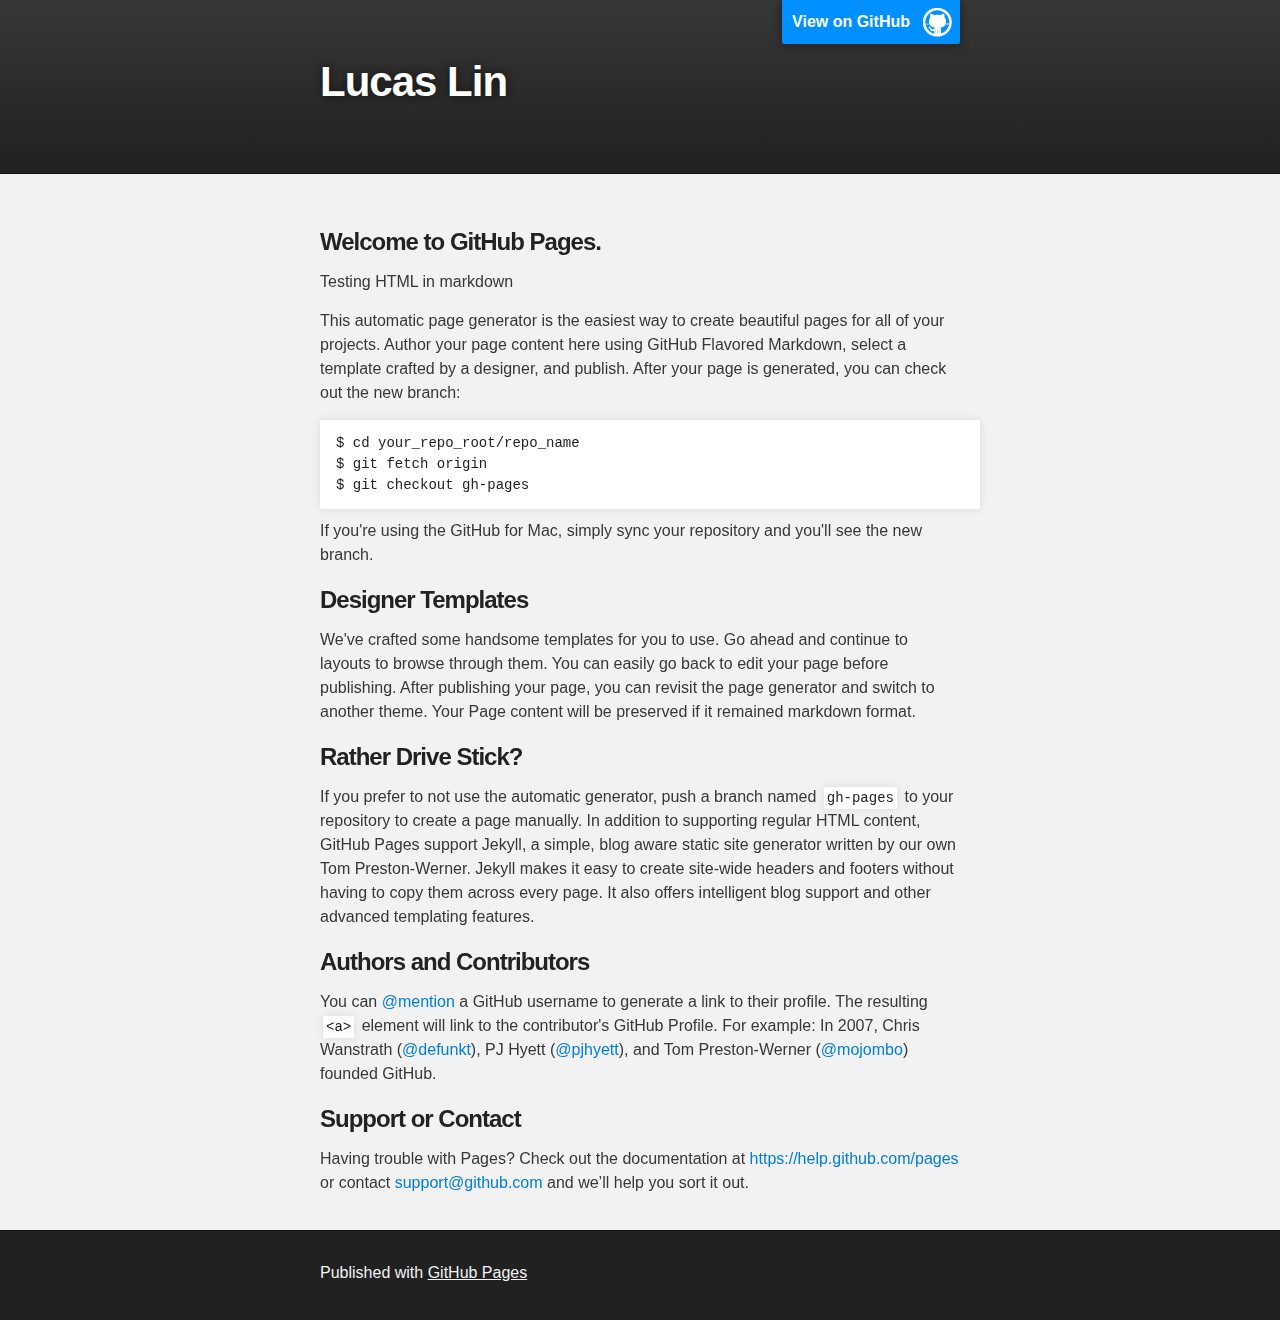
<file: index.html>
<!DOCTYPE html>
<html>

  <head>
    <meta charset='utf-8'>
    <meta http-equiv="X-UA-Compatible" content="chrome=1">
    <meta name="description" content="Lucas Lin : ">

    <link rel="stylesheet" type="text/css" media="screen" href="stylesheets/stylesheet.css">

    <title>Lucas Lin</title>
  </head>

  <body>

    <!-- HEADER -->
    <div id="header_wrap" class="outer">
        <header class="inner">
          <a id="forkme_banner" href="https://github.com/lucaslin">View on GitHub</a>

          <h1 id="project_title">Lucas Lin</h1>
          <h2 id="project_tagline"></h2>

        </header>
    </div>

    <!-- MAIN CONTENT -->
    <div id="main_content_wrap" class="outer">
      <section id="main_content" class="inner">
        <h3>
<a id="welcome-to-github-pages" class="anchor" href="#welcome-to-github-pages" aria-hidden="true"><span class="octicon octicon-link"></span></a>Welcome to GitHub Pages.</h3>

<p> Testing HTML in markdown </p>

<p>This automatic page generator is the easiest way to create beautiful pages for all of your projects. Author your page content here using GitHub Flavored Markdown, select a template crafted by a designer, and publish. After your page is generated, you can check out the new branch:</p>

<pre><code>$ cd your_repo_root/repo_name
$ git fetch origin
$ git checkout gh-pages
</code></pre>

<p>If you're using the GitHub for Mac, simply sync your repository and you'll see the new branch.</p>

<h3>
<a id="designer-templates" class="anchor" href="#designer-templates" aria-hidden="true"><span class="octicon octicon-link"></span></a>Designer Templates</h3>

<p>We've crafted some handsome templates for you to use. Go ahead and continue to layouts to browse through them. You can easily go back to edit your page before publishing. After publishing your page, you can revisit the page generator and switch to another theme. Your Page content will be preserved if it remained markdown format.</p>

<h3>
<a id="rather-drive-stick" class="anchor" href="#rather-drive-stick" aria-hidden="true"><span class="octicon octicon-link"></span></a>Rather Drive Stick?</h3>

<p>If you prefer to not use the automatic generator, push a branch named <code>gh-pages</code> to your repository to create a page manually. In addition to supporting regular HTML content, GitHub Pages support Jekyll, a simple, blog aware static site generator written by our own Tom Preston-Werner. Jekyll makes it easy to create site-wide headers and footers without having to copy them across every page. It also offers intelligent blog support and other advanced templating features.</p>

<h3>
<a id="authors-and-contributors" class="anchor" href="#authors-and-contributors" aria-hidden="true"><span class="octicon octicon-link"></span></a>Authors and Contributors</h3>

<p>You can <a href="https://github.com/blog/821" class="user-mention">@mention</a> a GitHub username to generate a link to their profile. The resulting <code>&lt;a&gt;</code> element will link to the contributor's GitHub Profile. For example: In 2007, Chris Wanstrath (<a href="https://github.com/defunkt" class="user-mention">@defunkt</a>), PJ Hyett (<a href="https://github.com/pjhyett" class="user-mention">@pjhyett</a>), and Tom Preston-Werner (<a href="https://github.com/mojombo" class="user-mention">@mojombo</a>) founded GitHub.</p>

<h3>
<a id="support-or-contact" class="anchor" href="#support-or-contact" aria-hidden="true"><span class="octicon octicon-link"></span></a>Support or Contact</h3>

<p>Having trouble with Pages? Check out the documentation at <a href="https://help.github.com/pages">https://help.github.com/pages</a> or contact <a href="mailto:support@github.com">support@github.com</a> and we’ll help you sort it out.</p>
      </section>
    </div>

    <!-- FOOTER  -->
    <div id="footer_wrap" class="outer">
      <footer class="inner">
        <p>Published with <a href="https://pages.github.com">GitHub Pages</a></p>
      </footer>
    </div>

    

  </body>
</html>
</file>
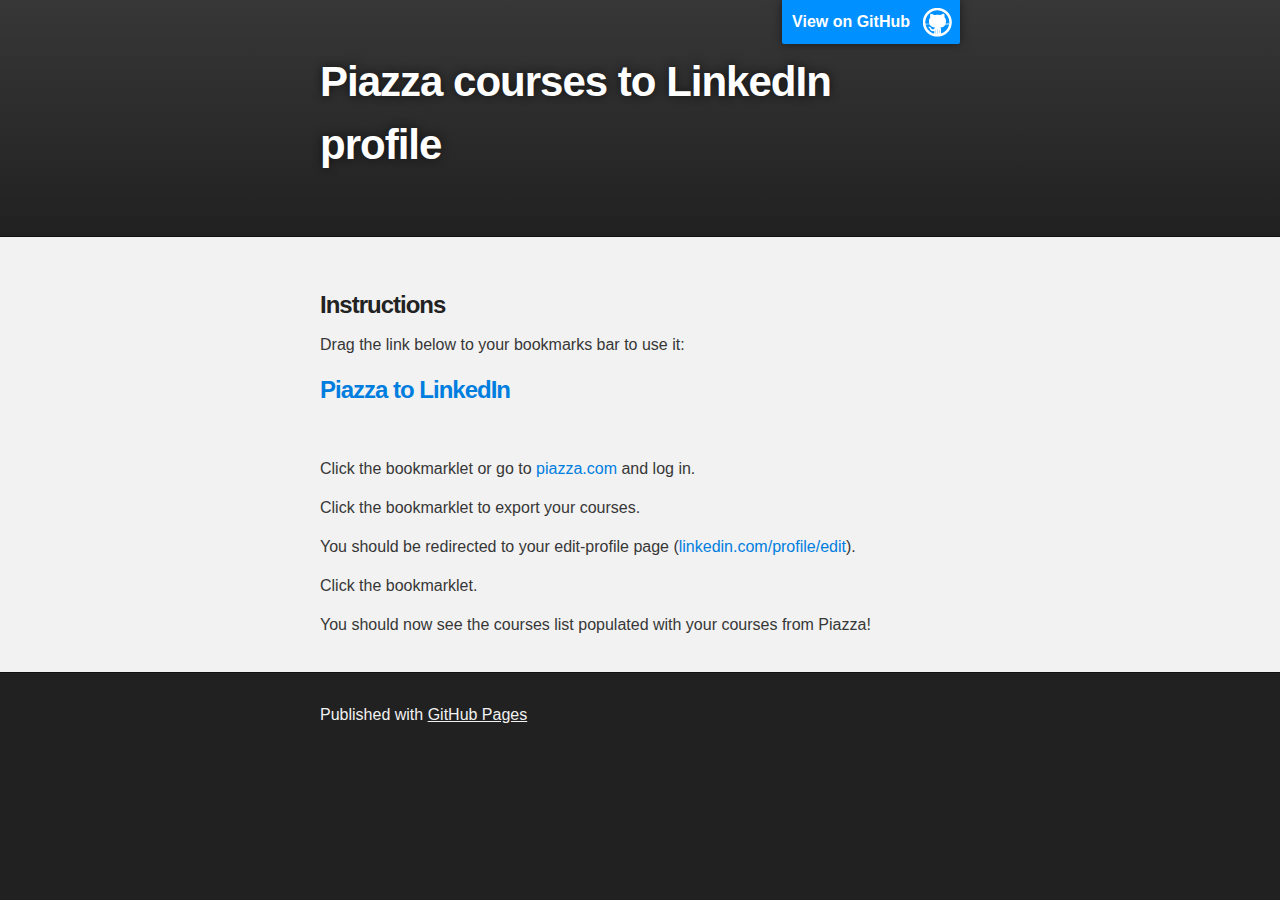
<file: piazza-courses-to-linkedin-profile.html>
<!DOCTYPE html>
<html>

  <head>
    <meta charset='utf-8'>
    <meta http-equiv="X-UA-Compatible" content="chrome=1">
    <meta name="description" content="Lucas Lin : ">

    <link rel="stylesheet" type="text/css" media="screen" href="stylesheets/stylesheet.css">

    <title>Lucas Lin</title>
  </head>

  <body>

    <!-- HEADER -->
    <div id="header_wrap" class="outer">
        <header class="inner">
          <a id="forkme_banner" href="https://github.com/lucaslin/Piazza-courses-to-LinkedIn-profile">View on GitHub</a>

          <h1 id="project_title">Piazza courses to LinkedIn profile</h1>
          <h2 id="project_tagline"></h2>

        </header>
    </div>

    <!-- MAIN CONTENT -->
    <div id="main_content_wrap" class="outer">
      <section id="main_content" class="inner">
        <h3>Instructions</h3>

		<p>Drag the link below to your bookmarks bar to use it:<p>

		<p> 
			<h3><a href="javascript:(function(){function generate(e,n){function t(e,n){return-1!=window.location.href.indexOf(e)?(n(),!0):!1}function o(){var e=n(),t=JSON.stringify(e);if(e.length&&t){var o='http://lucaslin.github.io/linkedin-course-importer/redirect.html?courselist='+encodeURIComponent(JSON.stringify(e));window.location.href=o}else alert('Something went wrong... \nIt looks like you don\'t have any classes to export.')}function i(){var e='[{',n='}]',t=decodeURIComponent(window.location.href),o=t.substring(t.indexOf(e),t.indexOf(n)+n.length).replace(/\+/g,' ');if(o){var i=JSON.parse(o);$('#background-courses').removeClass('hidden'),$('#background-courses button.add-promo-button').click(),window.location.hash='#background-courses';var r=$('#courses-edit-clone .edit-competencies.item'),c={};r.each(function(){c[$('.course.input input',this).val()]=!0},{});var s,u=i.reduce(function(e,n){return n.name in c||e.push(n),e},[]),a=r.length-1;for(s=0;s<u.length-1;s++)$('#courses-edit-clone .add-item button').click();var l=$('#courses-edit-clone .edit-competencies.item');for(l.each(function(){$('.course-num.input input',this).attr('disabled',!1),$('.course-occup select',this).attr('disabled',!1)}),s=0;a<l.length;s++){$('.course.input input',l[a]).val(u[s].name),$('.course-num.input input',l[a]).val(u[s].number);var d=$($('.course-occup select')[a]).find('option');d.each(function(){return-1!==this.text.indexOf(u[s].school)?void(this.selected=!0):void 0}),a++}}}var r=t(e,o),c=t('linkedin.com/profile/edit',i);r||c||(window.location.href='http://'+e)}generate('piazza.com/class/',function(){var e=PA.user.networks,n=$('#my_classes div')||[],t=[];return e&&e.length?t=e.map(function(e){return{name:e.name,number:e.course_number,school:e.school}}):n&&n.length&&n.each(function(){var e=$(this).html(),n=$('.course_number',this).text(),o=e.split('</span>')[1].split('<span')[0];t.push({number:n,name:o})}),t});})();">
				Piazza to LinkedIn
			</a></h3>
		</p>
		
		<br>

    <p>
      Click the bookmarklet or go to <a href="https://piazza.com/" target="_blank">piazza.com</a> and log in. 
    </p>
    <p>
      Click the bookmarklet to export your courses.
		</p>
		
		<p>
			You should be redirected to your edit-profile page (<a href="https://www.linkedin.com/profile/edit" target="_blank">linkedin.com/profile/edit</a>).
		</p>
    <p>
			Click the bookmarklet.
		</p>
		
		<p>
			You should now see the courses list populated with your courses from Piazza!
		</p>
      </section>
    </div>

    <!-- FOOTER  -->
    <div id="footer_wrap" class="outer">
      <footer class="inner">
        <p>Published with <a href="https://pages.github.com">GitHub Pages</a></p>
      </footer>
    </div>

    <script>
	  (function(i,s,o,g,r,a,m){i['GoogleAnalyticsObject']=r;i[r]=i[r]||function(){
	  (i[r].q=i[r].q||[]).push(arguments)},i[r].l=1*new Date();a=s.createElement(o),
	  m=s.getElementsByTagName(o)[0];a.async=1;a.src=g;m.parentNode.insertBefore(a,m)
	  })(window,document,'script','//www.google-analytics.com/analytics.js','ga');
	
	  ga('create', 'UA-67213766-1', 'auto');
	  ga('send', 'pageview');
    </script>
 
  </body>
</html>
</file>
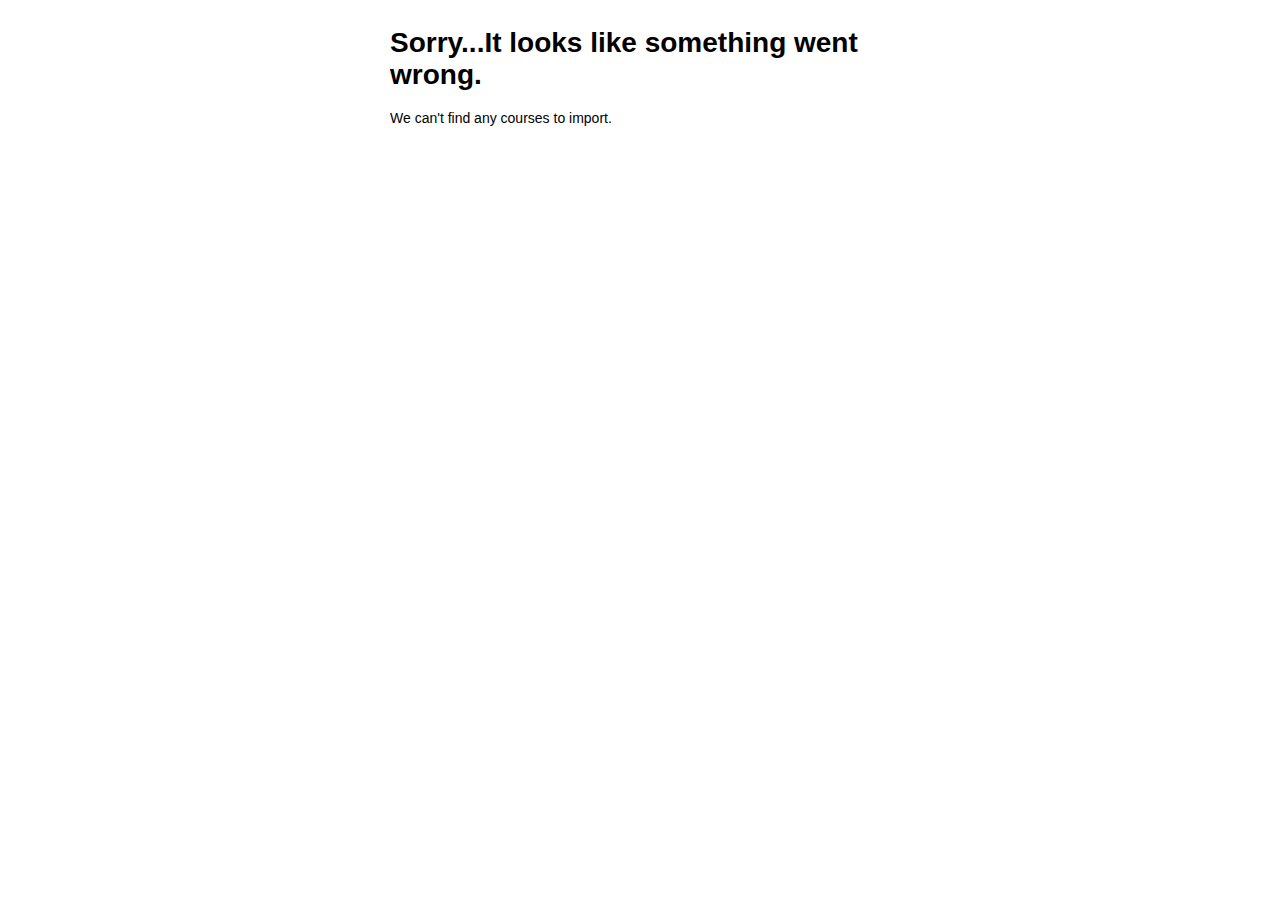
<file: linkedin-course-importer/redirect.html>
<!DOCTYPE html>
<html lang="en">
<head>
  <meta charset="UTF-8">
  <title>Redirecting to LinkedIn</title>
  <style>
    .wrapper {
      text-align: center;
    }
    .content {
      display: none;
      max-width: 500px;
      font-size: 14px;
      font-family: Helvetica, Arial, sans-serif;
      text-align: left;
    }

  </style>
</head>
<body>

<!--####################################################### page content ########################################################-->
  <div class="wrapper">
    <div class="content" id="positive-message">
      <h1>You're being redirected to LinkedIn!</h1>
      <p>Once on your edit-profile page, click the bookmarklet again to fill in your courses.</p>
    </div>
    <div class="content" id="negative-message">
      <h1>Sorry...It looks like something went wrong.</h1>
      <p>We can't find any courses to import.</p>
    </div>
  </div>


<!--############################################################  JS ############################################################-->
  <script>
    var listIndex = window.location.href.indexOf('courselist=');
    
    if (listIndex === -1){
      // TODO: displayError();
      document.getElementById('negative-message').style.display = 'inline-block';
    }
    else {
      document.getElementById('positive-message').style.display = 'inline-block';
      var listQuery = window.location.href.substring(listIndex);
      var linkedinEncodedUrl = 'http://www.linkedin.com/profile/edit?' + listQuery;
      
      // TODO: show countdown? Link to click?
      setTimeout(function(){
        window.location.href = linkedinEncodedUrl;    
      }, 4000);
    }    
  </script>

  <script>
    // analytics
    (function(i,s,o,g,r,a,m){i['GoogleAnalyticsObject']=r;i[r]=i[r]||function(){
    (i[r].q=i[r].q||[]).push(arguments)},i[r].l=1*new Date();a=s.createElement(o),
    m=s.getElementsByTagName(o)[0];a.async=1;a.src=g;m.parentNode.insertBefore(a,m)
    })(window,document,'script','//www.google-analytics.com/analytics.js','ga');

    ga('create', 'UA-67213766-1', 'auto');
    ga('send', 'pageview');

  </script>

</body>
</html>
</file>
<file: stylesheets/stylesheet.css>
/*******************************************************************************
Slate Theme for GitHub Pages
by Jason Costello, @jsncostello
*******************************************************************************/

@import url(pygment_trac.css);

/*******************************************************************************
MeyerWeb Reset
*******************************************************************************/

html, body, div, span, applet, object, iframe,
h1, h2, h3, h4, h5, h6, p, blockquote, pre,
a, abbr, acronym, address, big, cite, code,
del, dfn, em, img, ins, kbd, q, s, samp,
small, strike, strong, sub, sup, tt, var,
b, u, i, center,
dl, dt, dd, ol, ul, li,
fieldset, form, label, legend,
table, caption, tbody, tfoot, thead, tr, th, td,
article, aside, canvas, details, embed,
figure, figcaption, footer, header, hgroup,
menu, nav, output, ruby, section, summary,
time, mark, audio, video {
  margin: 0;
  padding: 0;
  border: 0;
  font: inherit;
  vertical-align: baseline;
}

/* HTML5 display-role reset for older browsers */
article, aside, details, figcaption, figure,
footer, header, hgroup, menu, nav, section {
  display: block;
}

ol, ul {
  list-style: none;
}

table {
  border-collapse: collapse;
  border-spacing: 0;
}

/*******************************************************************************
Theme Styles
*******************************************************************************/

body {
  box-sizing: border-box;
  color:#373737;
  background: #212121;
  font-size: 16px;
  font-family: 'Myriad Pro', Calibri, Helvetica, Arial, sans-serif;
  line-height: 1.5;
  -webkit-font-smoothing: antialiased;
}

h1, h2, h3, h4, h5, h6 {
  margin: 10px 0;
  font-weight: 700;
  color:#222222;
  font-family: 'Lucida Grande', 'Calibri', Helvetica, Arial, sans-serif;
  letter-spacing: -1px;
}

h1 {
  font-size: 36px;
  font-weight: 700;
}

h2 {
  padding-bottom: 10px;
  font-size: 32px;
  background: url('../images/bg_hr.png') repeat-x bottom;
}

h3 {
  font-size: 24px;
}

h4 {
  font-size: 21px;
}

h5 {
  font-size: 18px;
}

h6 {
  font-size: 16px;
}

p {
  margin: 10px 0 15px 0;
}

footer p {
  color: #f2f2f2;
}

a {
  text-decoration: none;
  color: #007edf;
  text-shadow: none;

  transition: color 0.5s ease;
  transition: text-shadow 0.5s ease;
  -webkit-transition: color 0.5s ease;
  -webkit-transition: text-shadow 0.5s ease;
  -moz-transition: color 0.5s ease;
  -moz-transition: text-shadow 0.5s ease;
  -o-transition: color 0.5s ease;
  -o-transition: text-shadow 0.5s ease;
  -ms-transition: color 0.5s ease;
  -ms-transition: text-shadow 0.5s ease;
}

a:hover, a:focus {text-decoration: underline;}

footer a {
  color: #F2F2F2;
  text-decoration: underline;
}

em {
  font-style: italic;
}

strong {
  font-weight: bold;
}

img {
  position: relative;
  margin: 0 auto;
  max-width: 739px;
  padding: 5px;
  margin: 10px 0 10px 0;
  border: 1px solid #ebebeb;

  box-shadow: 0 0 5px #ebebeb;
  -webkit-box-shadow: 0 0 5px #ebebeb;
  -moz-box-shadow: 0 0 5px #ebebeb;
  -o-box-shadow: 0 0 5px #ebebeb;
  -ms-box-shadow: 0 0 5px #ebebeb;
}

p img {
  display: inline;
  margin: 0;
  padding: 0;
  vertical-align: middle;
  text-align: center;
  border: none;
}

pre, code {
  width: 100%;
  color: #222;
  background-color: #fff;

  font-family: Monaco, "Bitstream Vera Sans Mono", "Lucida Console", Terminal, monospace;
  font-size: 14px;

  border-radius: 2px;
  -moz-border-radius: 2px;
  -webkit-border-radius: 2px;
}

pre {
  width: 100%;
  padding: 10px;
  box-shadow: 0 0 10px rgba(0,0,0,.1);
  overflow: auto;
}

code {
  padding: 3px;
  margin: 0 3px;
  box-shadow: 0 0 10px rgba(0,0,0,.1);
}

pre code {
  display: block;
  box-shadow: none;
}

blockquote {
  color: #666;
  margin-bottom: 20px;
  padding: 0 0 0 20px;
  border-left: 3px solid #bbb;
}


ul, ol, dl {
  margin-bottom: 15px
}

ul {
  list-style-position: inside;
  list-style: disc;
  padding-left: 20px;
}

ol {
  list-style-position: inside;
  list-style: decimal;
  padding-left: 20px;
}

dl dt {
  font-weight: bold;
}

dl dd {
  padding-left: 20px;
  font-style: italic;
}

dl p {
  padding-left: 20px;
  font-style: italic;
}

hr {
  height: 1px;
  margin-bottom: 5px;
  border: none;
  background: url('../images/bg_hr.png') repeat-x center;
}

table {
  border: 1px solid #373737;
  margin-bottom: 20px;
  text-align: left;
 }

th {
  font-family: 'Lucida Grande', 'Helvetica Neue', Helvetica, Arial, sans-serif;
  padding: 10px;
  background: #373737;
  color: #fff;
 }

td {
  padding: 10px;
  border: 1px solid #373737;
 }

form {
  background: #f2f2f2;
  padding: 20px;
}

/*******************************************************************************
Full-Width Styles
*******************************************************************************/

.outer {
  width: 100%;
}

.inner {
  position: relative;
  max-width: 640px;
  padding: 20px 10px;
  margin: 0 auto;
}

#forkme_banner {
  display: block;
  position: absolute;
  top:0;
  right: 10px;
  z-index: 10;
  padding: 10px 50px 10px 10px;
  color: #fff;
  background: url('../images/blacktocat.png') #0090ff no-repeat 95% 50%;
  font-weight: 700;
  box-shadow: 0 0 10px rgba(0,0,0,.5);
  border-bottom-left-radius: 2px;
  border-bottom-right-radius: 2px;
}

#header_wrap {
  background: #212121;
  background: -moz-linear-gradient(top, #373737, #212121);
  background: -webkit-linear-gradient(top, #373737, #212121);
  background: -ms-linear-gradient(top, #373737, #212121);
  background: -o-linear-gradient(top, #373737, #212121);
  background: linear-gradient(top, #373737, #212121);
}

#header_wrap .inner {
  padding: 50px 10px 30px 10px;
}

#project_title {
  margin: 0;
  color: #fff;
  font-size: 42px;
  font-weight: 700;
  text-shadow: #111 0px 0px 10px;
}

#project_tagline {
  color: #fff;
  font-size: 24px;
  font-weight: 300;
  background: none;
  text-shadow: #111 0px 0px 10px;
}

#downloads {
  position: absolute;
  width: 210px;
  z-index: 10;
  bottom: -40px;
  right: 0;
  height: 70px;
  background: url('../images/icon_download.png') no-repeat 0% 90%;
}

.zip_download_link {
  display: block;
  float: right;
  width: 90px;
  height:70px;
  text-indent: -5000px;
  overflow: hidden;
  background: url(../images/sprite_download.png) no-repeat bottom left;
}

.tar_download_link {
  display: block;
  float: right;
  width: 90px;
  height:70px;
  text-indent: -5000px;
  overflow: hidden;
  background: url(../images/sprite_download.png) no-repeat bottom right;
  margin-left: 10px;
}

.zip_download_link:hover {
  background: url(../images/sprite_download.png) no-repeat top left;
}

.tar_download_link:hover {
  background: url(../images/sprite_download.png) no-repeat top right;
}

#main_content_wrap {
  background: #f2f2f2;
  border-top: 1px solid #111;
  border-bottom: 1px solid #111;
}

#main_content {
  padding-top: 40px;
}

#footer_wrap {
  background: #212121;
}



/*******************************************************************************
Small Device Styles
*******************************************************************************/

@media screen and (max-width: 480px) {
  body {
    font-size:14px;
  }

  #downloads {
    display: none;
  }

  .inner {
    min-width: 320px;
    max-width: 480px;
  }

  #project_title {
  font-size: 32px;
  }

  h1 {
    font-size: 28px;
  }

  h2 {
    font-size: 24px;
  }

  h3 {
    font-size: 21px;
  }

  h4 {
    font-size: 18px;
  }

  h5 {
    font-size: 14px;
  }

  h6 {
    font-size: 12px;
  }

  code, pre {
    min-width: 320px;
    max-width: 480px;
    font-size: 11px;
  }

}
</file>
